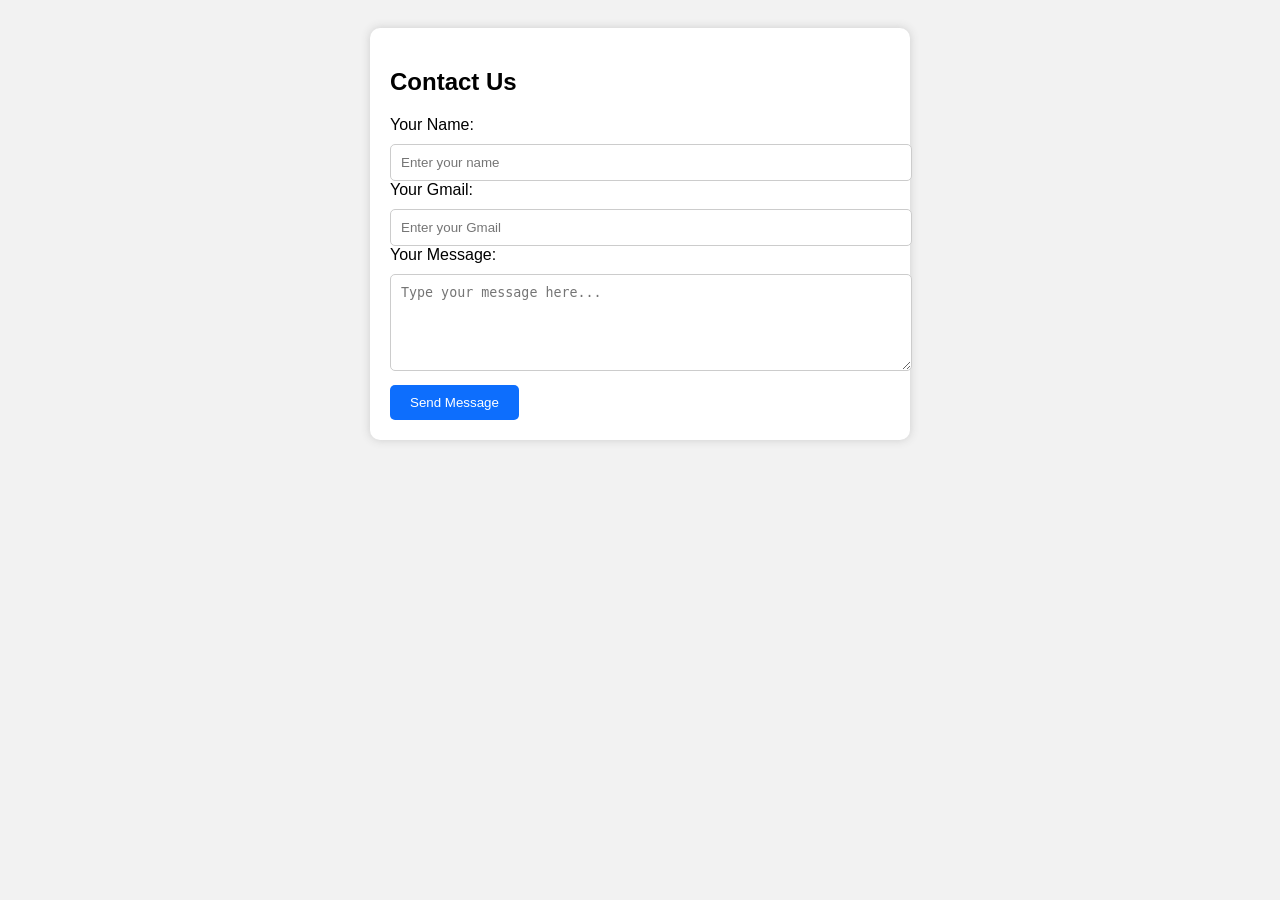
<file: contact us.html>
<!DOCTYPE html>
<html lang="en">
<head>
  <meta charset="UTF-8">
  <title>Contact Us - EarnCrypto</title>
  <style>
    body {
      font-family: Arial, sans-serif;
      padding: 20px;
      background: #f2f2f2;
    }
    .form-container {
      max-width: 500px;
      margin: auto;
      background: white;
      padding: 20px;
      border-radius: 10px;
      box-shadow: 0 0 10px #ccc;
    }
    input, textarea {
      width: 100%;
      margin-top: 10px;
      padding: 10px;
      border-radius: 5px;
      border: 1px solid #ccc;
    }
    button {
      background: #0d6efd;
      color: white;
      padding: 10px 20px;
      margin-top: 10px;
      border: none;
      border-radius: 5px;
      cursor: pointer;
    }
  </style>
</head>
<body>
  <div class="form-container">
    <h2>Contact Us</h2>
    <form action="https://formsubmit.co/karangangani05@gmail.com" method="POST">
      <!-- Optional -->
      <input type="hidden" name="_captcha" value="false">
      <input type="hidden" name="_next" value="https://yourgithubusername.github.io/EarnCrypto/thankyou.html">

      <label>Your Name:</label>
      <input type="text" name="name" placeholder="Enter your name" required>

      <label>Your Gmail:</label>
      <input type="email" name="email" placeholder="Enter your Gmail" required>

      <label>Your Message:</label>
      <textarea name="message" rows="5" placeholder="Type your message here..." required></textarea>

      <button type="submit">Send Message</button>
    </form>
  </div>
</body>
        </html>
</file>
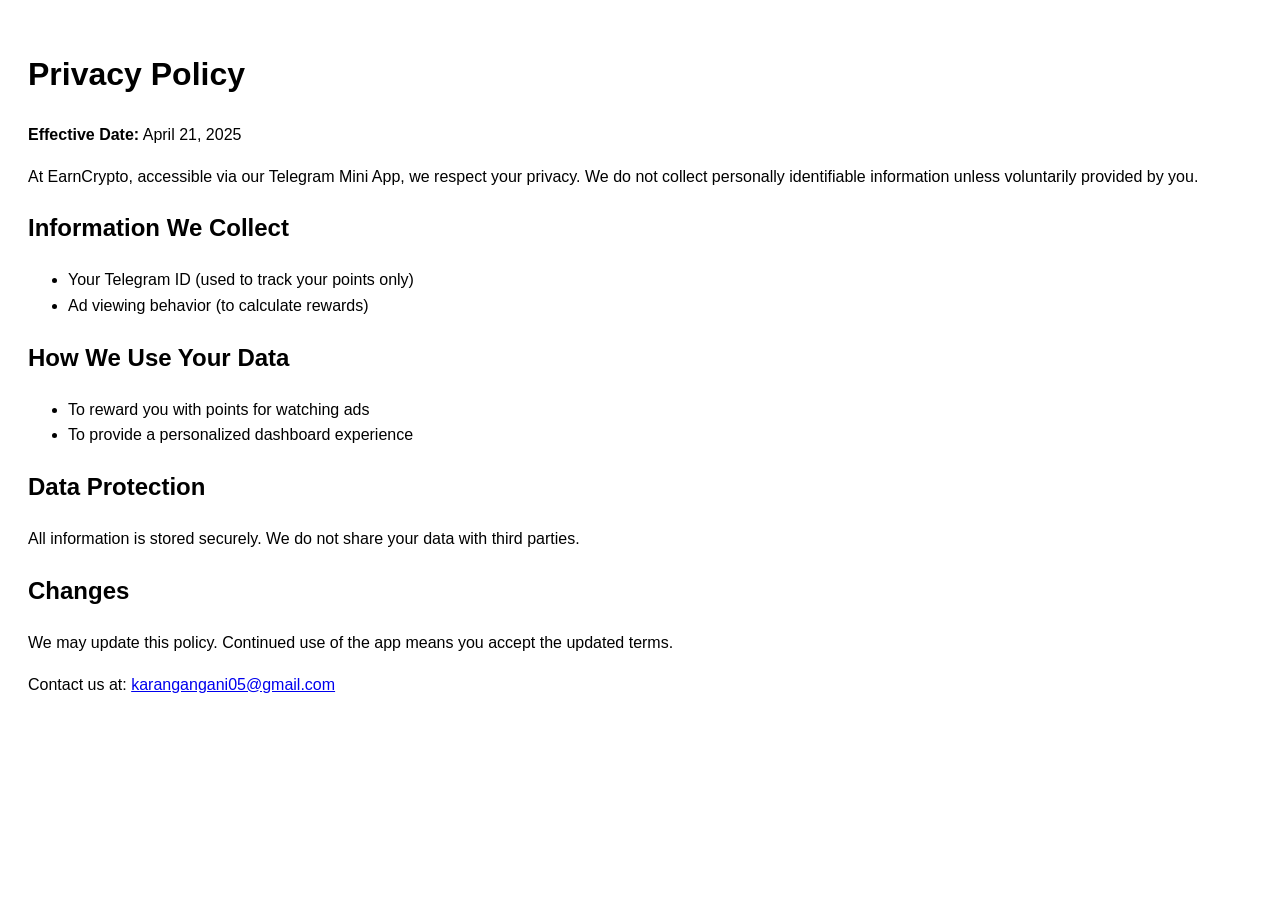
<file: Privacy policy.html>
<!DOCTYPE html>
<html lang="en">
<head>
  <meta charset="UTF-8">
  <title>Privacy Policy - EarnCrypto</title>
  <style>
    body { font-family: Arial, sans-serif; padding: 20px; line-height: 1.6; }
  </style>
</head>
<body>
  <h1>Privacy Policy</h1>
  <p><strong>Effective Date:</strong> April 21, 2025</p>
  <p>At EarnCrypto, accessible via our Telegram Mini App, we respect your privacy. We do not collect personally identifiable information unless voluntarily provided by you.</p>

  <h2>Information We Collect</h2>
  <ul>
    <li>Your Telegram ID (used to track your points only)</li>
    <li>Ad viewing behavior (to calculate rewards)</li>
  </ul>

  <h2>How We Use Your Data</h2>
  <ul>
    <li>To reward you with points for watching ads</li>
    <li>To provide a personalized dashboard experience</li>
  </ul>

  <h2>Data Protection</h2>
  <p>All information is stored securely. We do not share your data with third parties.</p>

  <h2>Changes</h2>
  <p>We may update this policy. Continued use of the app means you accept the updated terms.</p>

  <p>Contact us at: <a href="mailto:karangangani05@gmail.com">karangangani05@gmail.com</a></p>
</body>
</html>
</file>
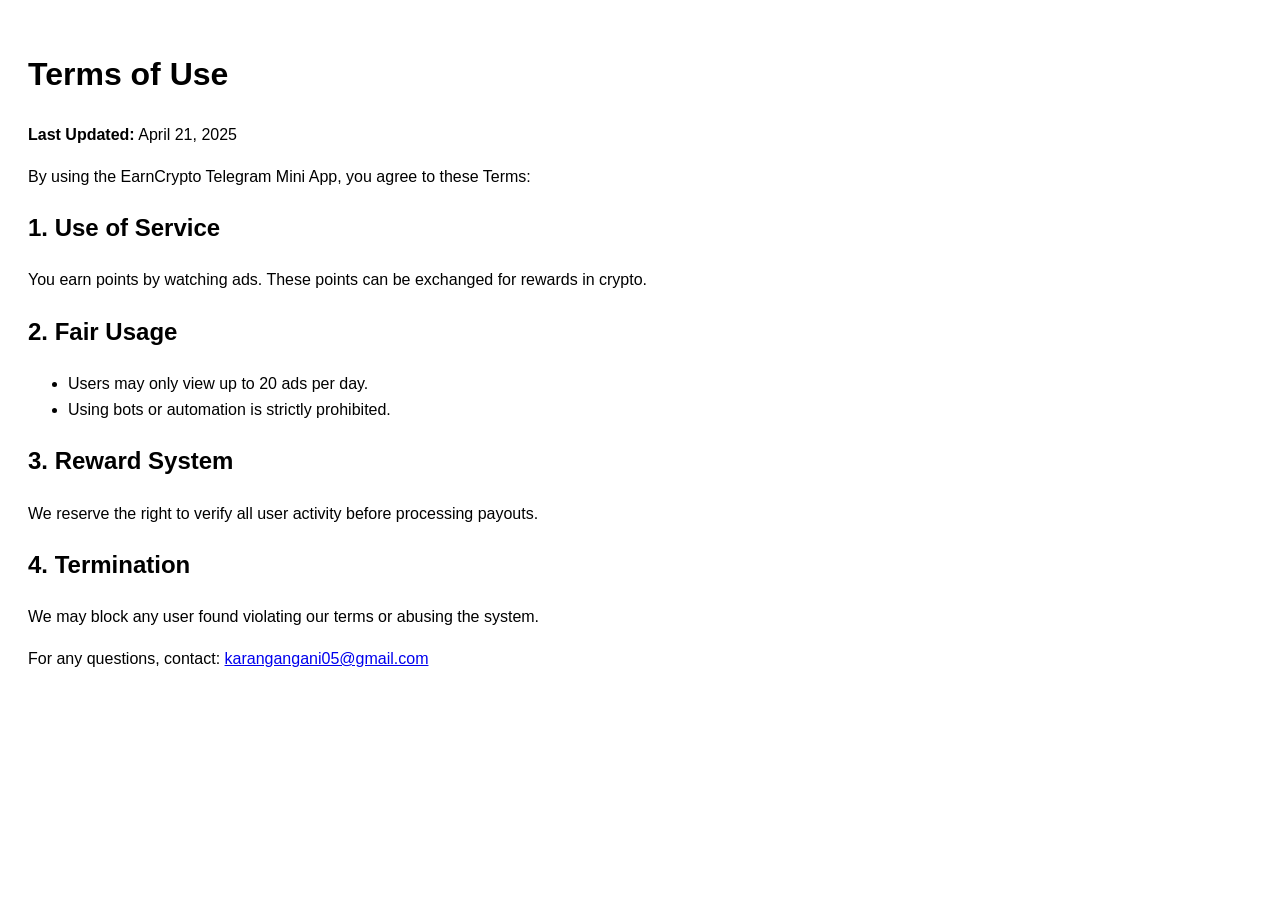
<file: terms of use.html>
<!DOCTYPE html>
<html lang="en">
<head>
  <meta charset="UTF-8">
  <title>Terms of Use - EarnCrypto</title>
  <style>
    body { font-family: Arial, sans-serif; padding: 20px; line-height: 1.6; }
  </style>
</head>
<body>
  <h1>Terms of Use</h1>
  <p><strong>Last Updated:</strong> April 21, 2025</p>

  <p>By using the EarnCrypto Telegram Mini App, you agree to these Terms:</p>

  <h2>1. Use of Service</h2>
  <p>You earn points by watching ads. These points can be exchanged for rewards in crypto.</p>

  <h2>2. Fair Usage</h2>
  <ul>
    <li>Users may only view up to 20 ads per day.</li>
    <li>Using bots or automation is strictly prohibited.</li>
  </ul>

  <h2>3. Reward System</h2>
  <p>We reserve the right to verify all user activity before processing payouts.</p>

  <h2>4. Termination</h2>
  <p>We may block any user found violating our terms or abusing the system.</p>

  <p>For any questions, contact: <a href="mailto:karangangani05@gmail.com">karangangani05@gmail.com</a></p>
</body>
</html>
</file>
